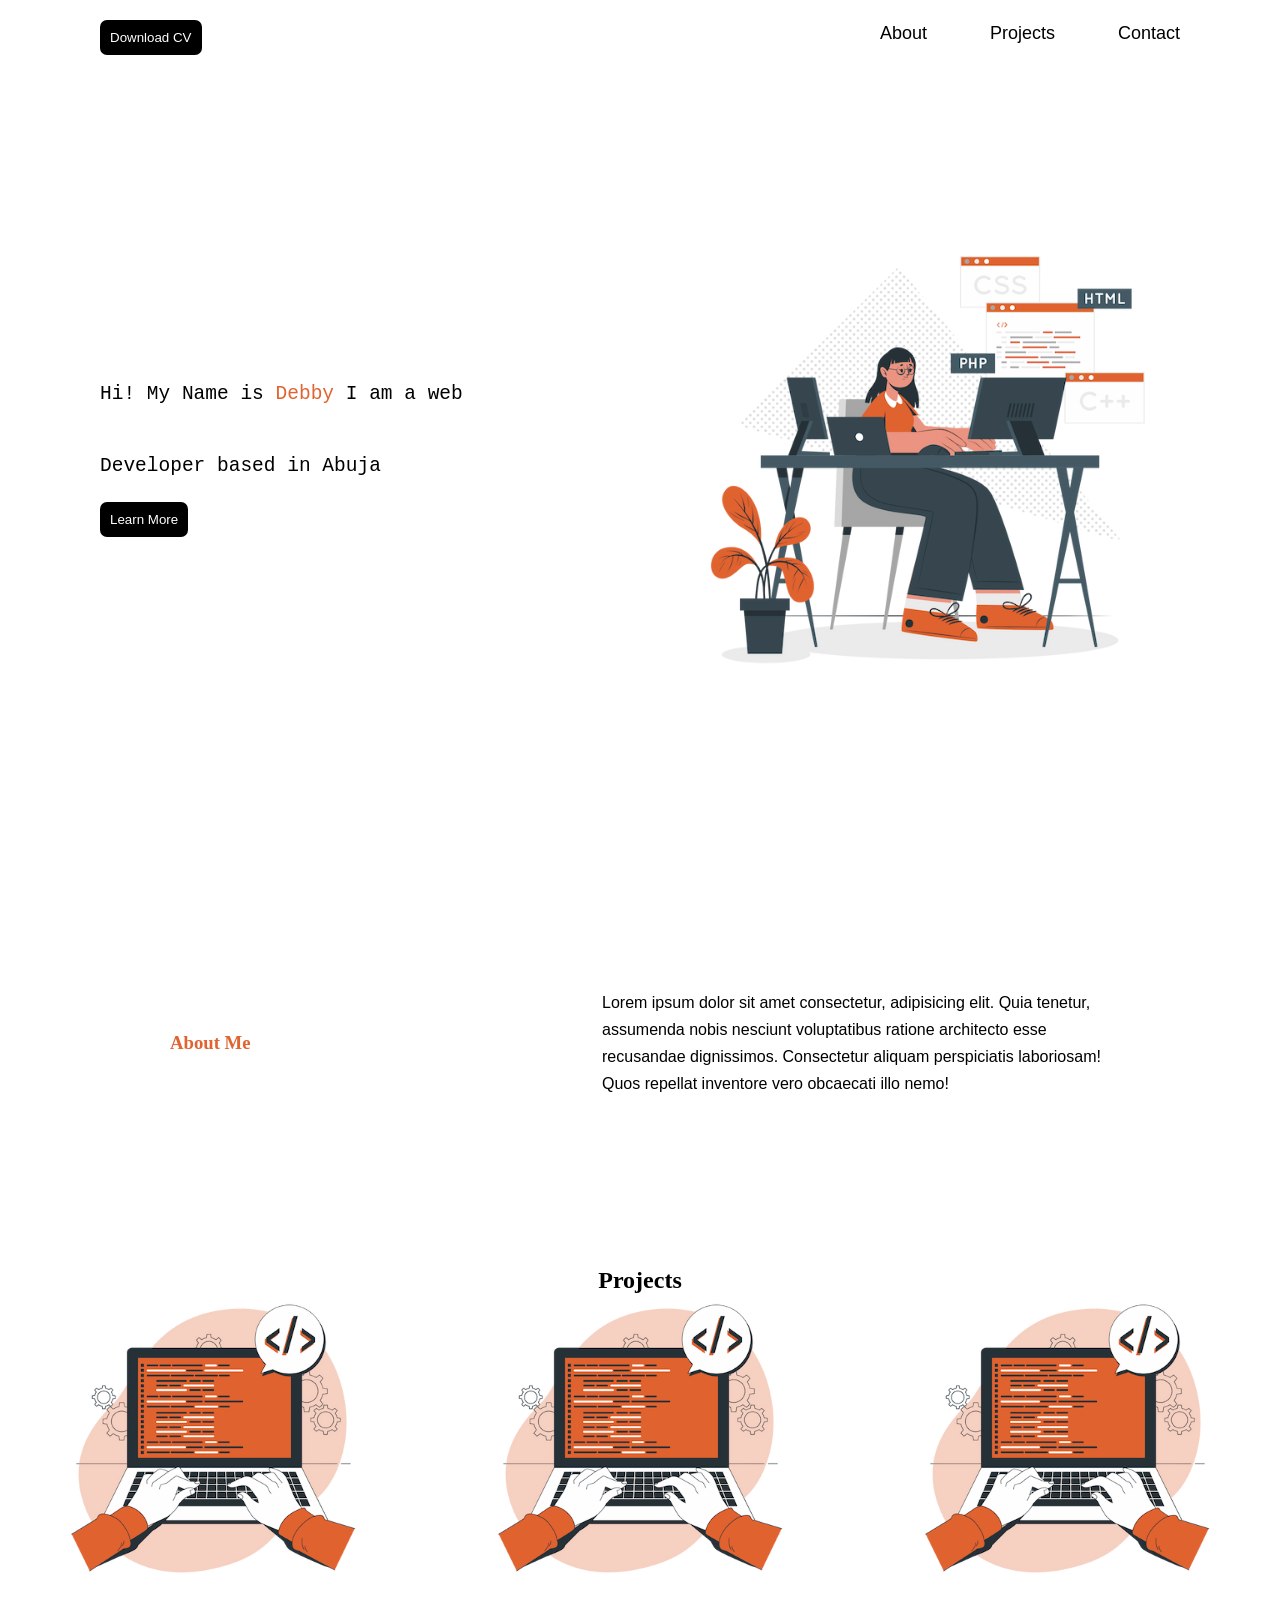
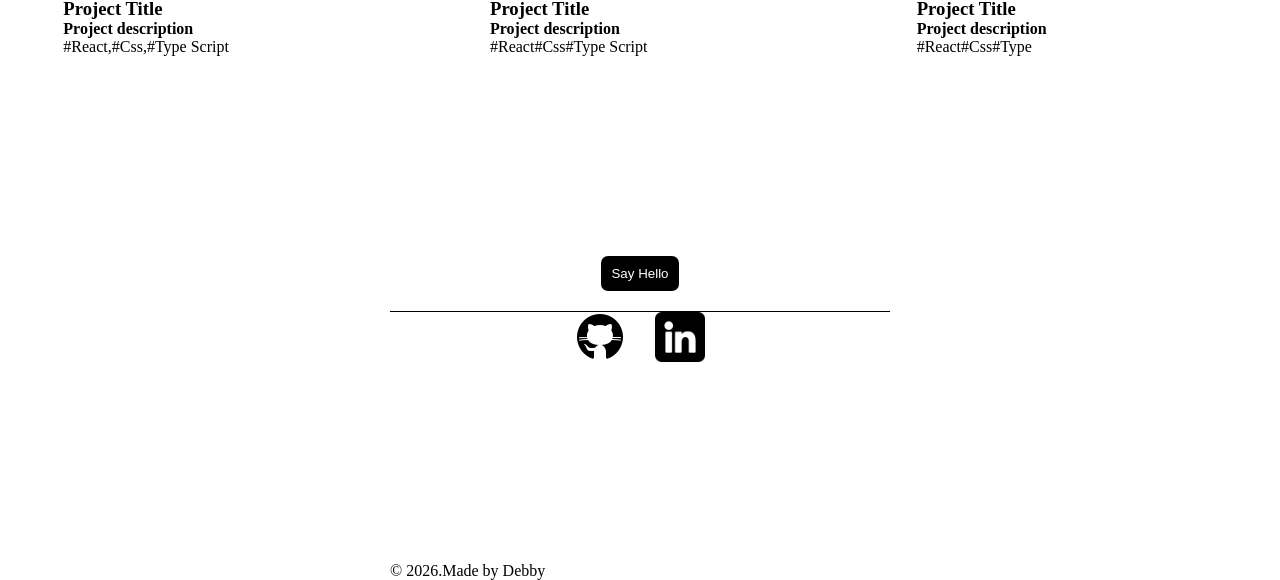
<file: index.html>
<!DOCTYPE html>
<html lang="en">

<head>
   <meta charset="UTF-8">
   <meta name="viewport" content="width=device-width, initial-scale=1.0">
   <title>A very Descriptive</title>
   <link rel="stylesheet" href="index.css">
</head>
<body>

   <header>
      
         <div>
            <button>Download CV</button>
         </div>

      <nav>
         <ul>
            <li><a href="#">About</a></li>
            <li><a href="#">Projects</a></li>
            <li><a href="#">Contact</a></li>
         </ul>
      </nav>

   </header>

<main>
<section class="hero">
   <div class="intro">
   <h1> Hi! My Name is <span>Debby</span> I am a web Developer based in Abuja </h1>
   <button>Learn More</button>
   </div>
   <div>
    <img src="Assets/Images/Debby's Image.png" alt="Debby's Image" width="500" height="500">  
   </div>
   </section>
   

      <section class="about">
         <section class="about-me">
         <h1> About Me </h1>
      </section>
      <section class="more-information">
         <p>Lorem ipsum dolor sit amet consectetur, adipisicing elit. Quia tenetur, assumenda nobis
         nesciunt voluptatibus ratione architecto esse recusandae dignissimos. Consectetur aliquam perspiciatis
         laboriosam! Quos repellat inventore vero obcaecati illo nemo!</p>
      </section>
      </section>
   

<section class="project">
   <h1>Projects</h1>
   <section class="project-section">

   <section>
      <img src="Assets/Images/Project Title 1.png" alt="Project Title 1" width="300" height="300">
      <h3>Project Title</h3>
      <h4>Project description</h4>
      <div>#React,#Css,#Type Script</div>
   </section>

   <section>
      <img src="Assets/Images/Project Title 2.png" alt="Project Title 2" width="300" height="300">
      <h3>Project Title</h3>
      <h4>Project description</h4>
      <div>#React#Css#Type Script</div>
   </section>

   <section>
      <img src="Assets/Images/project title 3.png" width="300" height="300">
      <h3>Project Title</h3>
      <h4>Project description</h4>
      <div>#React#Css#Type</div>
   </section>
   </section>
   </section>


   </main>

      <footer>
         <div class="button-container">
            <button>Say Hello</button>
         </div>
         <div class="icon-container">
         <img src="Assets/Images/icons8-github-50.png" alt="icons8-github-50" width="50" height="50">
         <img src="Assets/Images/linkedin.png" alt="linkedin" width="50" height="50">
         </div>

         <section>
         &copy; 2026.Made by Debby

      
         </section>
         

      </footer>


</body>
</html>
</file>
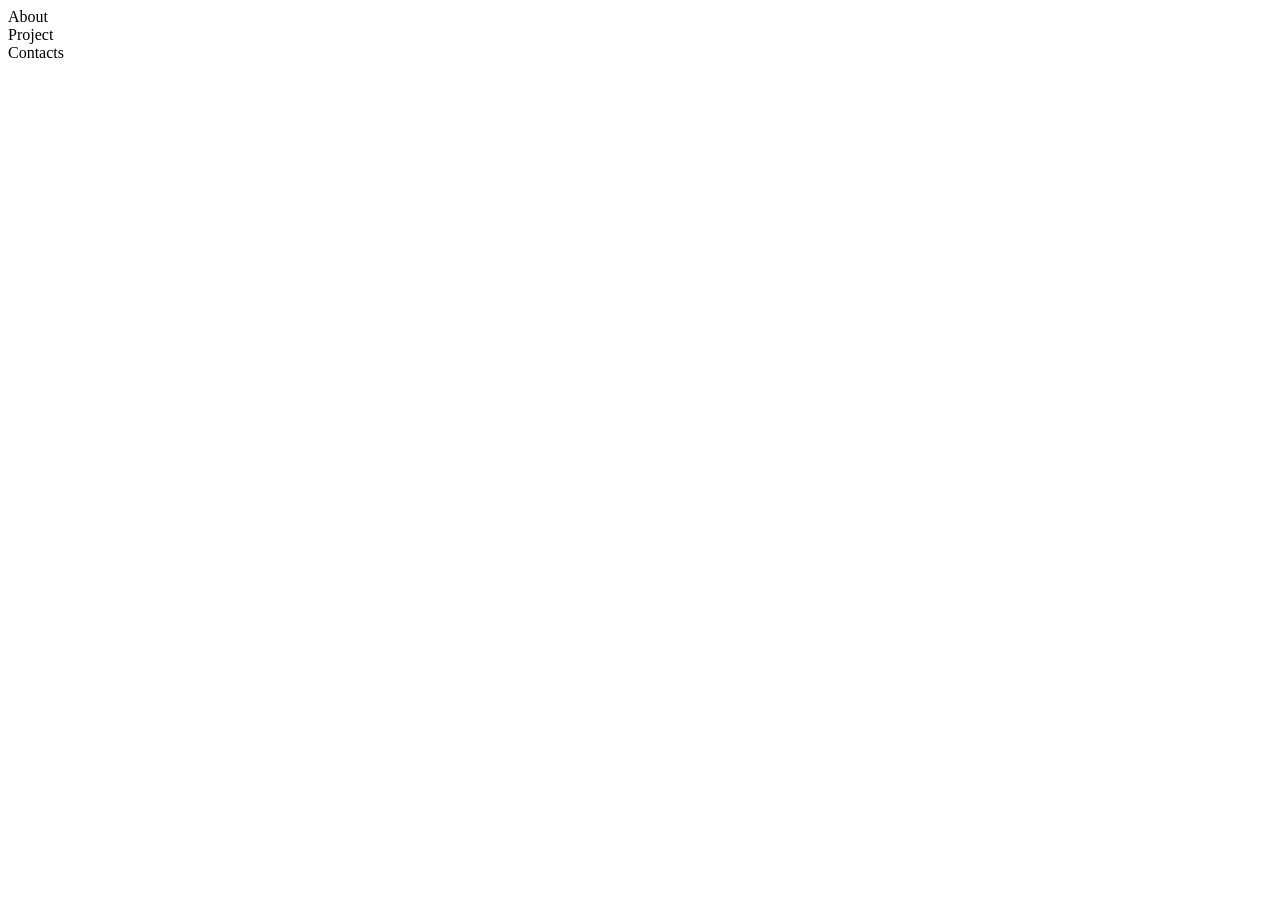
<file: About.html>
<!DOCTYPE html>
<html lang="en">
<head>
    <meta charset="UTF-8">
    <meta name="viewport" content="width=device-width, initial-scale=1.0">
    <title>Document</title>
    <link rel="stylesheet" href="index.html">
</head>
<body>

    <section>
        <nav>About</nav>
        <nav>Project</nav>
        <nav>Contacts</nav>

    </section>
    
</body>
</html>
</file>
<file: index.css>
*{
    margin:0 ;
    padding: 0;
    box-sizing: border-box;
}
header{
    padding: 20px;
    display: flex;
    justify-content: space-between;
    text-align: center;
    padding-left:100px;
    padding-right: 100px;
}

header button, .hero button, footer button{
    color:white;
    border: none;
    background-color: #000;
    border-radius: 7px;
    padding: 10px;
}

header button:hover, .hero button:hover, footer button:hover{
    background-color: #E06330;
    cursor: pointer;
    border:none;
}
ul{

    list-style: none;
}
li{
    display: inline-block;
}
header a{
    text-decoration: none;
    color: #000;
    font-family: sans-serif;
    font-weight: 400;
    font-size: 18px;
    line-height: 27px;
        
}
header a:hover{
    color: #E06330;
}


nav{
    
    width: 300px;
}
ul{
    
    display:flex;
    justify-content: space-between;
}
.hero, .about{
    display: flex;
    justify-content:space-between;
    margin-top: 20px;
    align-items: center;
    padding: 100px;
    

}

.hero h1{
 font-family:monospace ;
 font-weight: 400;
 color: black;
 size:58px;
 line-height: 72px;
}
.intro{
    width: 40%;
}
.hero span{
    color: #E06330;
}

.about section{
    width: 40%;
    padding: 70px;
    color: #E06330;
}
.about .more-information{
    font-family:sans-serif;
    font-weight: 400;
    color: #000;
    size: 18px;
    line-height: 27px;
    width: 60%;

}  
.project-section{
    display:flex;
    justify-content: space-around;
    align-items:center;

}
.project h1{
    text-align: center;

}
.div{
    justify-content: space-around;
    align-items: center;
}
.project{
    margin-bottom: 200px;

}
footer{
    display: grid;
    place-content: center;
}
.button-container{
width: 500px;
border-bottom:1px solid black;
display:grid;
place-content:center;
padding-bottom:20px;

}
.icon-container{
    width: 500px;
    display: flex;
    justify-content: center;
    gap: 30px;
    margin-bottom: 200px;
    

}
</file>
